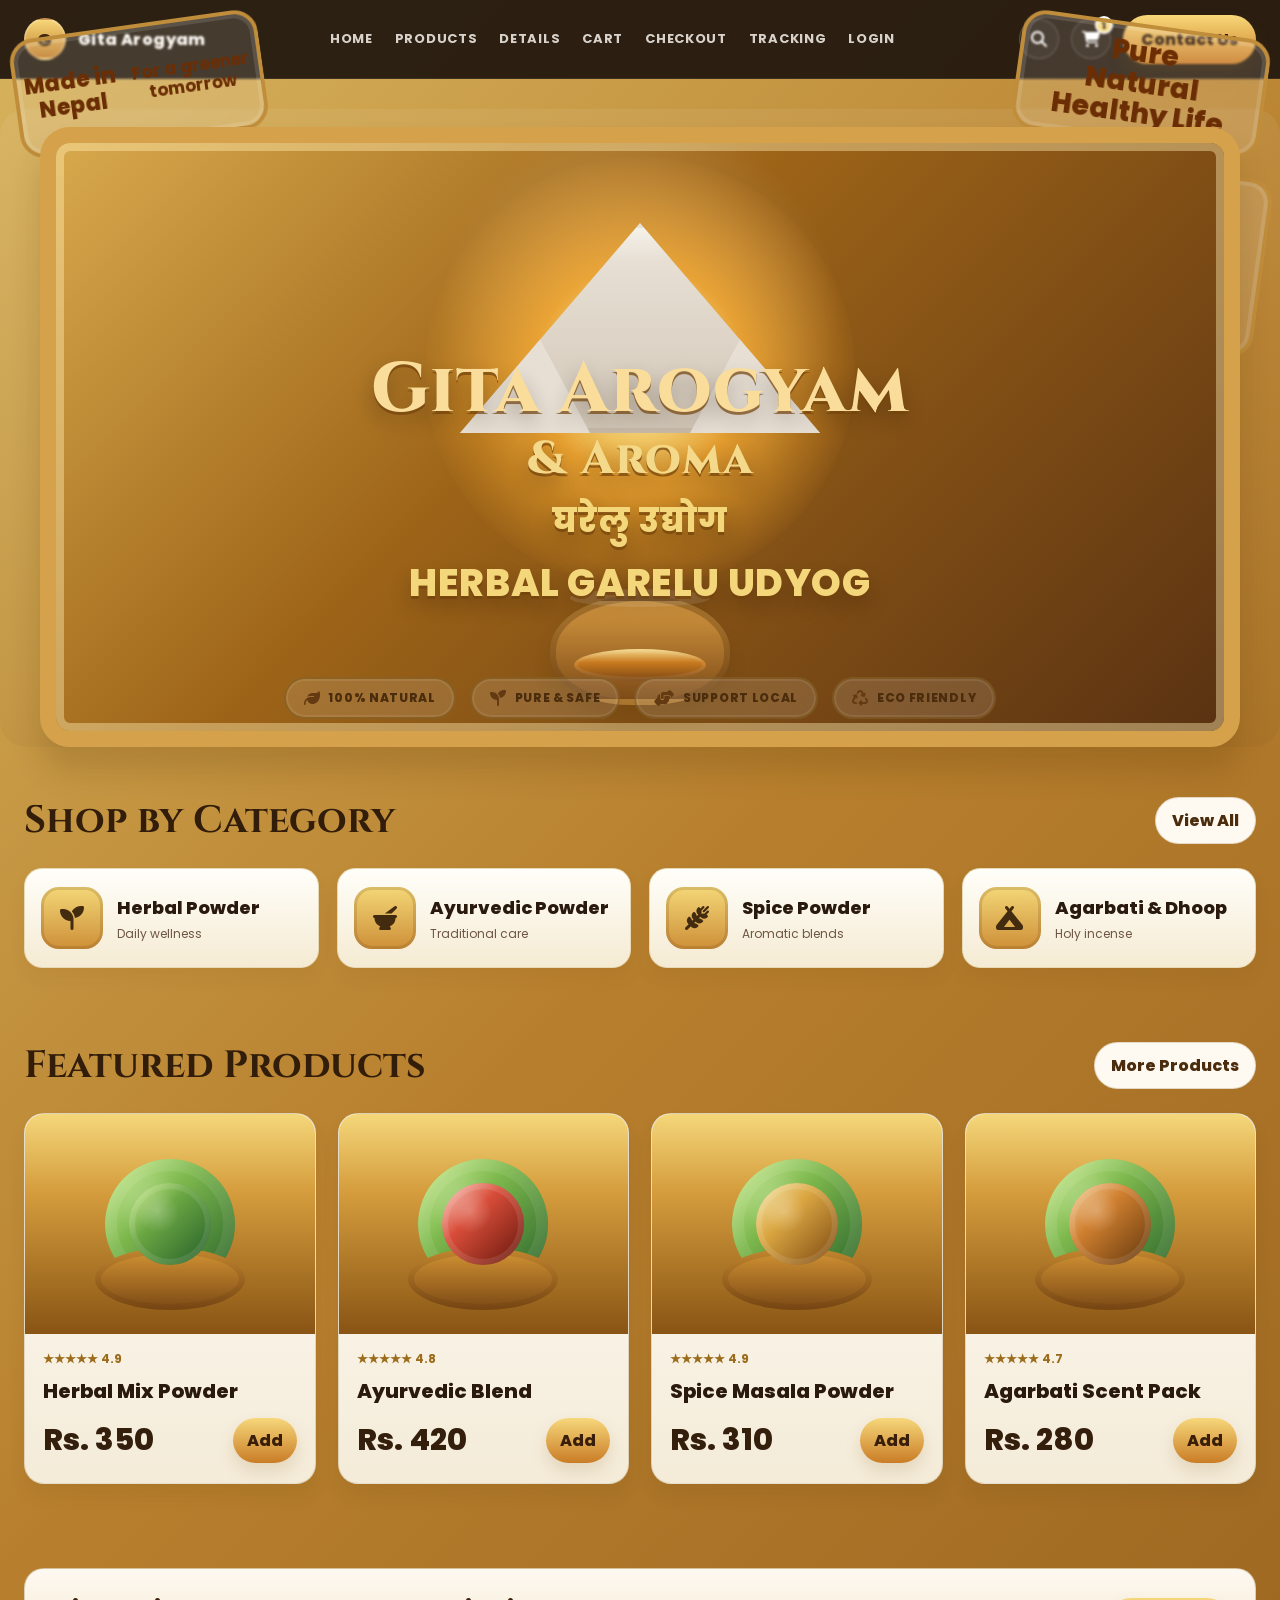
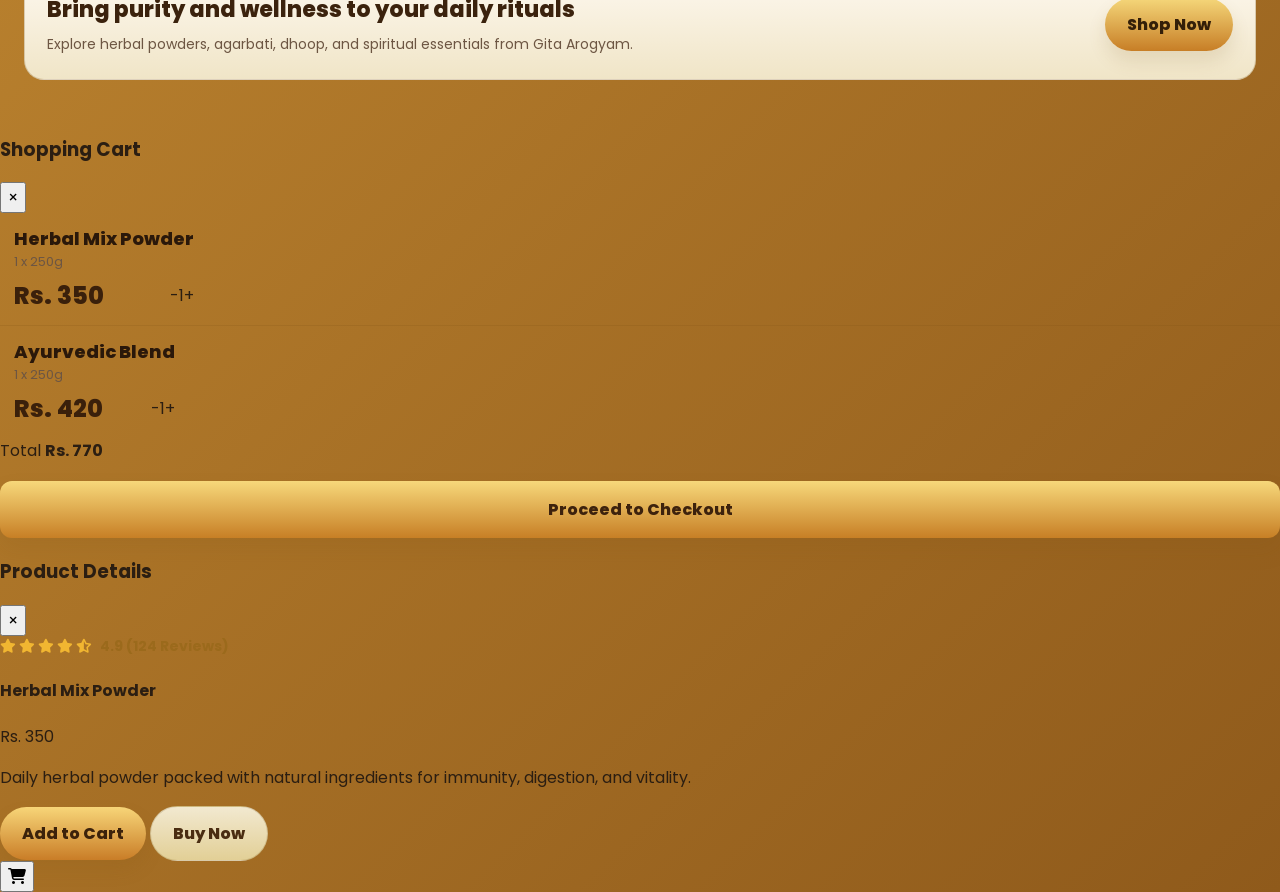
<file: index.html>
<!DOCTYPE html>
<html lang="en">
<head>
  <meta charset="UTF-8" />
  <meta name="viewport" content="width=device-width, initial-scale=1.0" />
  <title>Gita Arogyam & Aroma</title>
  <link rel="preconnect" href="https://fonts.googleapis.com">
  <link rel="preconnect" href="https://fonts.gstatic.com" crossorigin>
  <link href="https://fonts.googleapis.com/css2?family=Cinzel:wght@400;600;700;800&family=Poppins:wght@400;500;600;700;800&display=swap" rel="stylesheet">
  <link rel="stylesheet" href="https://cdnjs.cloudflare.com/ajax/libs/font-awesome/6.5.2/css/all.min.css" />
  <link rel="stylesheet" href="style.css" />
</head>
<body>
  <div class="page">
    <header class="topbar">
      <div class="container nav">
        <div class="brand">
          <div class="brand-mark">G</div>
          Gita Arogyam
        </div>

        <nav class="nav-links">
          <a href="index.html">Home</a>
          <a href="products.html">Products</a>
          <a href="product-detail.html">Details</a>
          <a href="cart.html">Cart</a>
          <a href="checkout.html">Checkout</a>
          <a href="tracking.html">Tracking</a>
          <a href="login.html">Login</a>
        </nav>

        <div class="nav-right">
          <div class="icon-btn"><i class="fa-solid fa-magnifying-glass"></i></div>
          <div class="icon-btn" id="cartToggleBtn">
            <i class="fa-solid fa-cart-shopping"></i>
            <span class="cart-count">1</span>
          </div>
          <button class="primary-btn">Contact Us</button>
        </div>
      </div>
    </header>

    <section class="hero">
      <div class="container hero-inner">
        <div class="tag left">Made in Nepal<br><span style="font-size:17px;font-weight:700;">For a greener tomorrow</span></div>
        <div class="tag right"><span style="font-size:28px;line-height:1.1;display:block;">Pure<br>Natural<br>Healthy Life</span></div>

        <div class="tag contact">
          <span class="label">Location:</span>
          <span class="tiny">Ma.Na.Pa.Birgunj -32<br>Parsa Nepal</span>

          <span class="label">Contact Numbers:</span>
          <span class="tiny">9814265015, 9845889318,<br>9819230095, 9816228679</span>

          <span class="label">Email:</span>
          <span class="tiny">gitas9393@gmail.com</span>
        </div>

        <div class="hero-card">
          <div class="hero-sun"></div>

          <div class="mountain">
            <div class="peak"></div>
          </div>

          <div class="hero-content">
            <div class="hero-title">
              Gita Arogyam
              <small>&amp; Aroma</small>
            </div>
            <div class="hero-sub">
              घरेलु उद्योग
              <span class="nepali">HERBAL GARELU UDYOG</span>
            </div>
          </div>

          <div class="hero-bowl"></div>

          <div class="hero-badges">
            <div class="badge"><i class="fa-solid fa-leaf"></i>100% Natural</div>
            <div class="badge"><i class="fa-solid fa-seedling"></i>Pure &amp; Safe</div>
            <div class="badge"><i class="fa-solid fa-hands-helping"></i>Support Local</div>
            <div class="badge"><i class="fa-solid fa-recycle"></i>Eco Friendly</div>
          </div>
        </div>
      </div>
    </section>

    <section class="section">
      <div class="container">
        <div class="section-head">
          <h2>Shop by Category</h2>
          <div class="see-all">View All</div>
        </div>

        <div class="category-grid">
          <div class="category-card">
            <div class="cat-icon"><i class="fa-solid fa-seedling"></i></div>
            <div>
              <div class="cat-name">Herbal Powder</div>
              <span class="cat-tag">Daily wellness</span>
            </div>
          </div>

          <div class="category-card">
            <div class="cat-icon"><i class="fa-solid fa-mortar-pestle"></i></div>
            <div>
              <div class="cat-name">Ayurvedic Powder</div>
              <span class="cat-tag">Traditional care</span>
            </div>
          </div>

          <div class="category-card">
            <div class="cat-icon"><i class="fa-solid fa-wheat-awn"></i></div>
            <div>
              <div class="cat-name">Spice Powder</div>
              <span class="cat-tag">Aromatic blends</span>
            </div>
          </div>

          <div class="category-card">
            <div class="cat-icon"><i class="fa-solid fa-campground"></i></div>
            <div>
              <div class="cat-name">Agarbati &amp; Dhoop</div>
              <span class="cat-tag">Holy incense</span>
            </div>
          </div>
        </div>
      </div>
    </section>

    <section class="section">
      <div class="container">
        <div class="section-head">
          <h2>Featured Products</h2>
          <div class="see-all">More Products</div>
        </div>

        <div class="products-grid">
          <article class="product-card" data-name="Herbal Mix Powder" data-price="350" data-desc="Daily herbal powder packed with natural ingredients for immunity, digestion, and vitality.">
            <div class="product-image"><div class="product-bag"></div></div>
            <div class="product-body">
              <div class="rating">★★★★★ 4.9</div>
              <div class="product-name">Herbal Mix Powder</div>
              <div class="product-meta">
                <div class="price">Rs. 350</div>
                <button class="cart-btn add-to-cart">Add</button>
              </div>
            </div>
          </article>

          <article class="product-card" data-name="Ayurvedic Blend" data-price="420" data-desc="Traditional Ayurvedic formulation for durability, immunity, and daily wellness support.">
            <div class="product-image"><div class="product-bag red"></div></div>
            <div class="product-body">
              <div class="rating">★★★★★ 4.8</div>
              <div class="product-name">Ayurvedic Blend</div>
              <div class="product-meta">
                <div class="price">Rs. 420</div>
                <button class="cart-btn add-to-cart">Add</button>
              </div>
            </div>
          </article>

          <article class="product-card" data-name="Spice Masala Powder" data-price="310" data-desc="Fresh spice blend for aromatic cooking and daily food enhancement.">
            <div class="product-image"><div class="product-bag gold"></div></div>
            <div class="product-body">
              <div class="rating">★★★★★ 4.9</div>
              <div class="product-name">Spice Masala Powder</div>
              <div class="product-meta">
                <div class="price">Rs. 310</div>
                <button class="cart-btn add-to-cart">Add</button>
              </div>
            </div>
          </article>

          <article class="product-card" data-name="Agarbati Scent Pack" data-price="280" data-desc="Traditional incense for a calm and fragrant atmosphere in homes and temples.">
            <div class="product-image"><div class="product-bag orange"></div></div>
            <div class="product-body">
              <div class="rating">★★★★★ 4.7</div>
              <div class="product-name">Agarbati Scent Pack</div>
              <div class="product-meta">
                <div class="price">Rs. 280</div>
                <button class="cart-btn add-to-cart">Add</button>
              </div>
            </div>
          </article>
        </div>
      </div>
    </section>

    <section class="section">
      <div class="container">
        <div class="cta-box">
          <div>
            <h3>Bring purity and wellness to your daily rituals</h3>
            <p>Explore herbal powders, agarbati, dhoop, and spiritual essentials from Gita Arogyam.</p>
          </div>
          <button>Shop Now</button>
        </div>
      </div>
    </section>
  </div>

  <aside class="cart-panel" id="cartPanel">
    <div class="cart-head">
      <h3>Shopping Cart</h3>
      <button class="close-cart" id="closeCartBtn" aria-label="Close cart">&times;</button>
    </div>
    <div class="cart-items">
      <div class="cart-item">
        <div class="mini-product"></div>
        <div class="cart-details">
          <div class="cart-name">Herbal Mix Powder</div>
          <div class="cart-meta">1 x 250g</div>
          <div class="cart-row">
            <div class="cart-price">Rs. 350</div>
            <div class="cart-qty">
              <span>-</span><span>1</span><span>+</span>
            </div>
          </div>
        </div>
      </div>

      <div class="cart-item">
        <div class="mini-product red"></div>
        <div class="cart-details">
          <div class="cart-name">Ayurvedic Blend</div>
          <div class="cart-meta">1 x 250g</div>
          <div class="cart-row">
            <div class="cart-price">Rs. 420</div>
            <div class="cart-qty">
              <span>-</span><span>1</span><span>+</span>
            </div>
          </div>
        </div>
      </div>
    </div>

    <div class="cart-footer">
      <div class="summary">
        <span>Total</span>
        <strong>Rs. 770</strong>
      </div>
      <button class="checkout-btn">Proceed to Checkout</button>
    </div>
  </aside>

  <div class="modal" id="productModal">
    <div class="modal-card">
      <div class="modal-head">
        <h3>Product Details</h3>
        <button class="close-modal" id="closeModalBtn">&times;</button>
      </div>

      <div class="modal-body">
        <div class="modal-image">
          <div class="modal-jar"></div>
        </div>
        <div class="modal-content">
          <div class="rating-row"><span><i class="fa-solid fa-star"></i> <i class="fa-solid fa-star"></i> <i class="fa-solid fa-star"></i> <i class="fa-solid fa-star"></i> <i class="fa-solid fa-star-half-stroke"></i></span> 4.9 (124 Reviews)</div>
          <h4 id="modalName">Herbal Mix Powder</h4>
          <div class="price-big" id="modalPrice">Rs. 350</div>
          <p class="modal-desc" id="modalDesc">Daily herbal powder packed with natural ingredients for immunity, digestion, and vitality.</p>
          <div class="modal-actions">
            <button class="btn primary" id="modalCartBtn">Add to Cart</button>
            <button class="btn secondary" id="modalBuyBtn">Buy Now</button>
          </div>
        </div>
      </div>
    </div>
  </div>

  <button class="floating-cart" id="floatingCartBtn" aria-label="Open cart"><i class="fa-solid fa-cart-shopping"></i></button>

  <script src="script.js"></script>
</body>
</html>
</file>
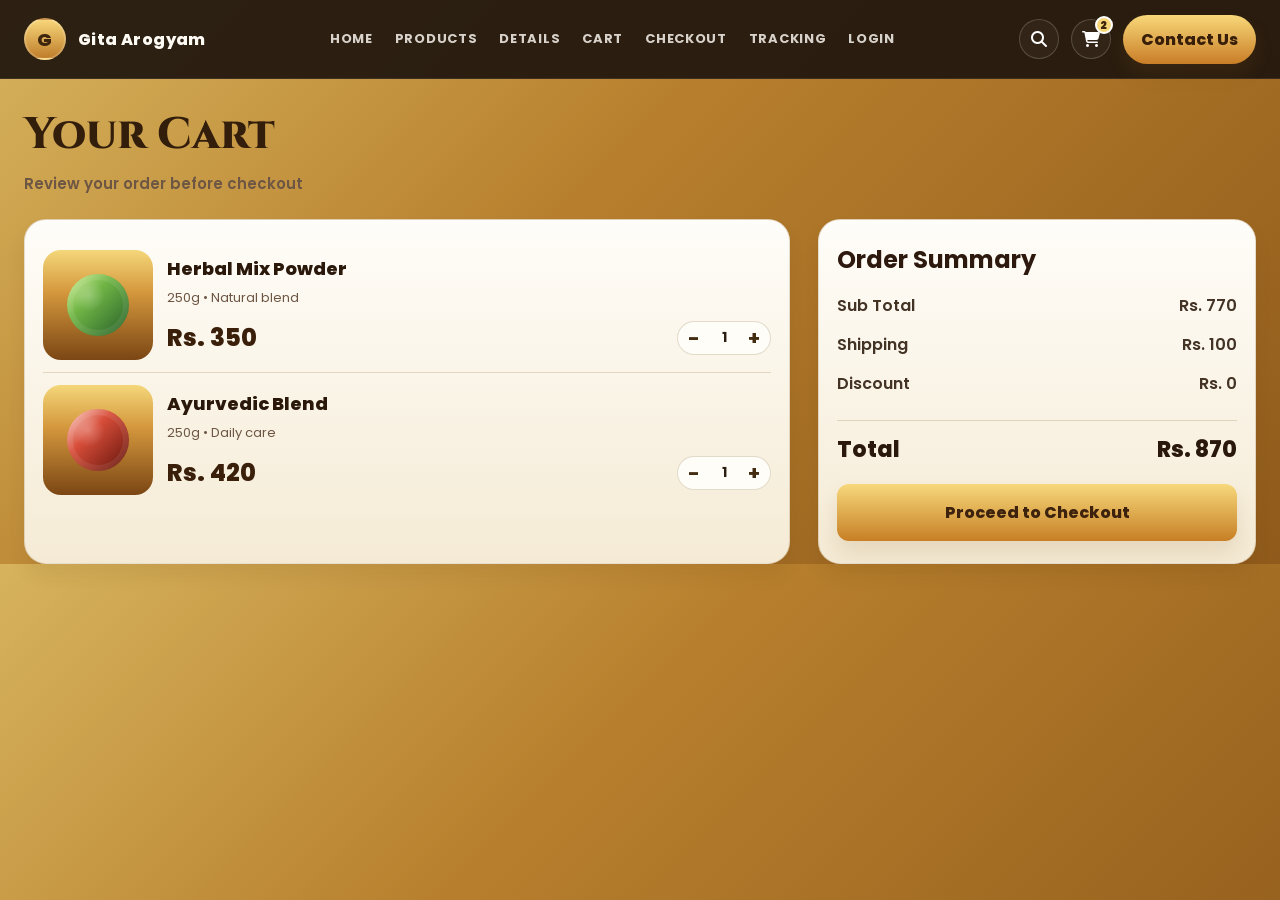
<file: cart.html>
<!DOCTYPE html>
<html lang="en">
<head>
  <meta charset="UTF-8" />
  <meta name="viewport" content="width=device-width, initial-scale=1.0" />
  <title>Cart | Gita Arogyam</title>
  <link rel="preconnect" href="https://fonts.googleapis.com">
  <link rel="preconnect" href="https://fonts.gstatic.com" crossorigin>
  <link href="https://fonts.googleapis.com/css2?family=Cinzel:wght@400;600;700;800&family=Poppins:wght@400;500;600;700;800&display=swap" rel="stylesheet">
  <link rel="stylesheet" href="https://cdnjs.cloudflare.com/ajax/libs/font-awesome/6.5.2/css/all.min.css" />
  <link rel="stylesheet" href="style.css" />
</head>
<body>
  <header class="topbar">
    <div class="container nav">
      <div class="brand">
        <div class="brand-mark">G</div>
        Gita Arogyam
      </div>

      <nav class="nav-links">
        <a href="index.html">Home</a>
        <a href="products.html">Products</a>
        <a href="product-detail.html">Details</a>
        <a href="cart.html">Cart</a>
        <a href="checkout.html">Checkout</a>
        <a href="tracking.html">Tracking</a>
        <a href="login.html">Login</a>
      </nav>

      <div class="nav-right">
        <div class="icon-btn"><i class="fa-solid fa-magnifying-glass"></i></div>
        <div class="icon-btn"><i class="fa-solid fa-cart-shopping"></i><span class="cart-count">2</span></div>
        <button class="primary-btn">Contact Us</button>
      </div>
    </div>
  </header>

  <main class="container">
    <div class="page-head">
      <h1 class="page-title">Your Cart</h1>
      <div class="page-sub">Review your order before checkout</div>
    </div>

    <div class="cart-layout">
      <div class="cart-card">
        <div class="cart-item">
          <div class="cart-thumb"></div>
          <div class="cart-info">
            <div class="cart-name">Herbal Mix Powder</div>
            <div class="cart-meta">250g • Natural blend</div>
            <div class="cart-row">
              <div class="cart-price">Rs. 350</div>
              <div class="qty-lite">
                <button>-</button>
                <span>1</span>
                <button>+</button>
              </div>
            </div>
          </div>
        </div>

        <div class="cart-item">
          <div class="cart-thumb red"></div>
          <div class="cart-info">
            <div class="cart-name">Ayurvedic Blend</div>
            <div class="cart-meta">250g • Daily care</div>
            <div class="cart-row">
              <div class="cart-price">Rs. 420</div>
              <div class="qty-lite">
                <button>-</button>
                <span>1</span>
                <button>+</button>
              </div>
            </div>
          </div>
        </div>
      </div>

      <aside class="summary-card">
        <h3>Order Summary</h3>

        <div class="summary-list">
          <div class="summary-row">
            <span>Sub Total</span>
            <span>Rs. 770</span>
          </div>

          <div class="summary-row">
            <span>Shipping</span>
            <span>Rs. 100</span>
          </div>

          <div class="summary-row">
            <span>Discount</span>
            <span>Rs. 0</span>
          </div>

          <div class="summary-row total">
            <span>Total</span>
            <span>Rs. 870</span>
          </div>
        </div>

        <button class="checkout-btn">Proceed to Checkout</button>
      </aside>
    </div>
  </main>

  <script src="script.js"></script>
</body>
</html>
</file>
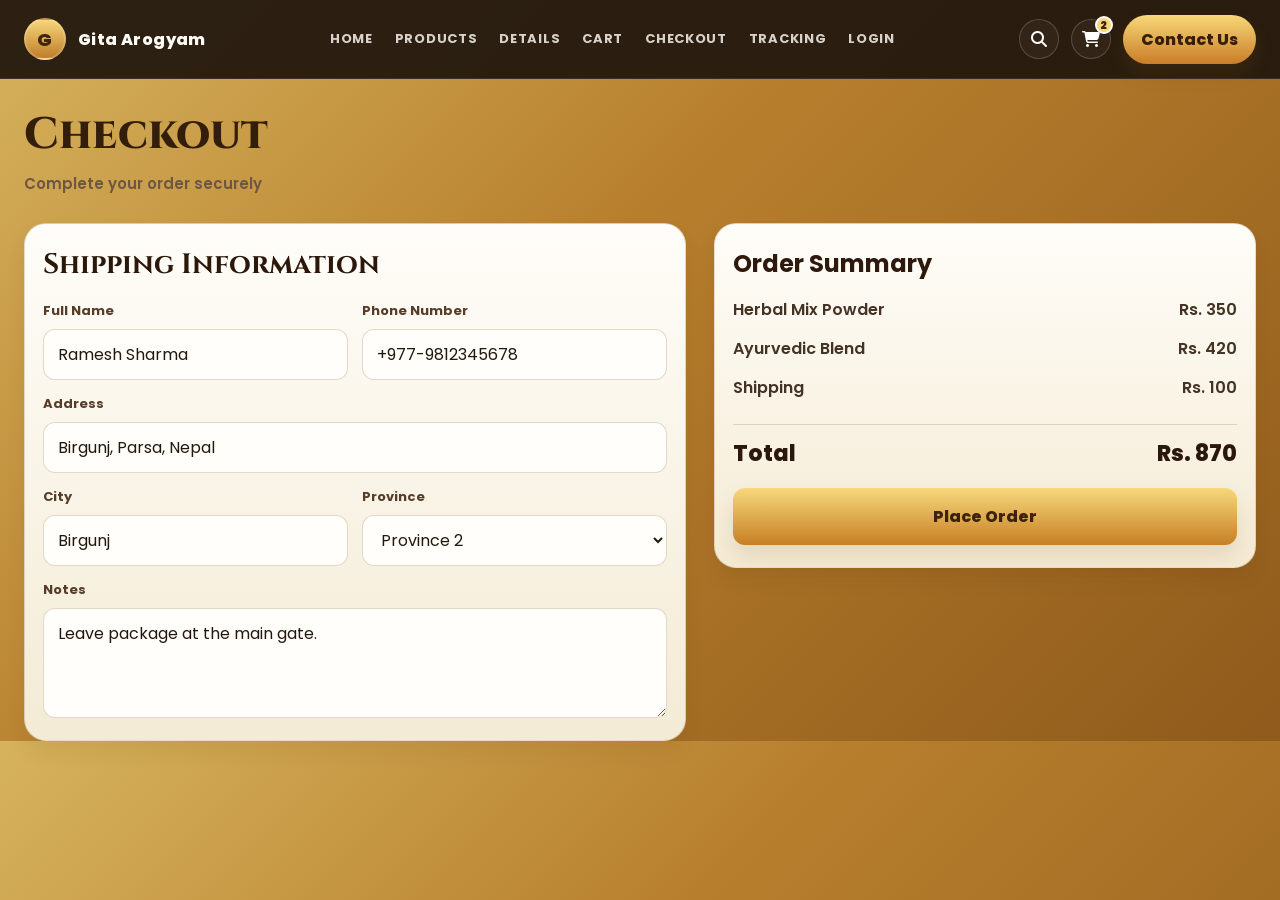
<file: checkout.html>
<!DOCTYPE html>
<html lang="en">
<head>
  <meta charset="UTF-8" />
  <meta name="viewport" content="width=device-width, initial-scale=1.0" />
  <title>Checkout | Gita Arogyam</title>
  <link rel="preconnect" href="https://fonts.googleapis.com">
  <link rel="preconnect" href="https://fonts.gstatic.com" crossorigin>
  <link href="https://fonts.googleapis.com/css2?family=Cinzel:wght@400;600;700;800&family=Poppins:wght@400;500;600;700;800&display=swap" rel="stylesheet">
  <link rel="stylesheet" href="https://cdnjs.cloudflare.com/ajax/libs/font-awesome/6.5.2/css/all.min.css" />
  <link rel="stylesheet" href="style.css" />
</head>
<body>
  <header class="topbar">
    <div class="container nav">
      <div class="brand">
        <div class="brand-mark">G</div>
        Gita Arogyam
      </div>

      <nav class="nav-links">
        <a href="index.html">Home</a>
        <a href="products.html">Products</a>
        <a href="product-detail.html">Details</a>
        <a href="cart.html">Cart</a>
        <a href="checkout.html">Checkout</a>
        <a href="tracking.html">Tracking</a>
        <a href="login.html">Login</a>
      </nav>

      <div class="nav-right">
        <div class="icon-btn"><i class="fa-solid fa-magnifying-glass"></i></div>
        <div class="icon-btn"><i class="fa-solid fa-cart-shopping"></i><span class="cart-count">2</span></div>
        <button class="primary-btn">Contact Us</button>
      </div>
    </div>
  </header>

  <main class="container">
    <div class="page-head">
      <h1 class="page-title">Checkout</h1>
      <div class="page-sub">Complete your order securely</div>
    </div>

    <div class="form-layout">
      <div class="form-card">
        <h3>Shipping Information</h3>

        <div class="form-grid">
          <div class="form-group">
            <label>Full Name</label>
            <input type="text" value="Ramesh Sharma" />
          </div>

          <div class="form-group">
            <label>Phone Number</label>
            <input type="text" value="+977-9812345678" />
          </div>

          <div class="form-group full">
            <label>Address</label>
            <input type="text" value="Birgunj, Parsa, Nepal" />
          </div>

          <div class="form-group">
            <label>City</label>
            <input type="text" value="Birgunj" />
          </div>

          <div class="form-group">
            <label>Province</label>
            <select>
              <option>Bagmati</option>
              <option selected>Province 2</option>
              <option>Gandaki</option>
            </select>
          </div>

          <div class="form-group full">
            <label>Notes</label>
            <textarea>Leave package at the main gate.</textarea>
          </div>
        </div>
      </div>

      <aside class="summary-card">
        <h3>Order Summary</h3>

        <div class="summary-list">
          <div class="summary-row">
            <span>Herbal Mix Powder</span>
            <span>Rs. 350</span>
          </div>
          <div class="summary-row">
            <span>Ayurvedic Blend</span>
            <span>Rs. 420</span>
          </div>
          <div class="summary-row">
            <span>Shipping</span>
            <span>Rs. 100</span>
          </div>

          <div class="summary-row total">
            <span>Total</span>
            <span>Rs. 870</span>
          </div>
        </div>

        <button class="checkout-btn">Place Order</button>
      </aside>
    </div>
  </main>

  <script src="script.js"></script>
</body>
</html>
</file>
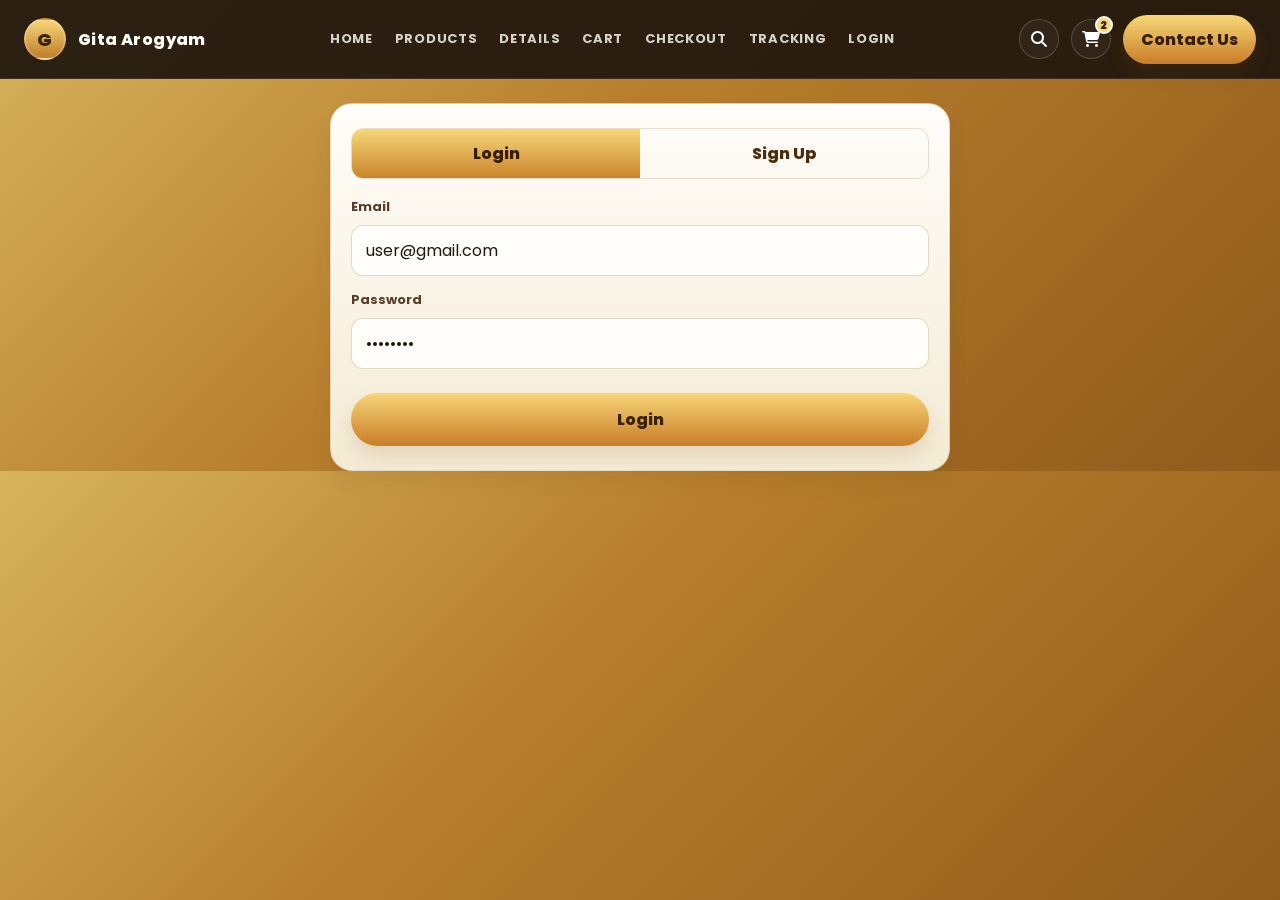
<file: login.html>
<!DOCTYPE html>
<html lang="en">
<head>
  <meta charset="UTF-8" />
  <meta name="viewport" content="width=device-width, initial-scale=1.0" />
  <title>Login | Gita Arogyam</title>
  <link rel="preconnect" href="https://fonts.googleapis.com">
  <link rel="preconnect" href="https://fonts.gstatic.com" crossorigin>
  <link href="https://fonts.googleapis.com/css2?family=Cinzel:wght@400;600;700;800&family=Poppins:wght@400;500;600;700;800&display=swap" rel="stylesheet">
  <link rel="stylesheet" href="https://cdnjs.cloudflare.com/ajax/libs/font-awesome/6.5.2/css/all.min.css" />
  <link rel="stylesheet" href="style.css" />
</head>
<body>
  <header class="topbar">
    <div class="container nav">
      <div class="brand">
        <div class="brand-mark">G</div>
        Gita Arogyam
      </div>

      <nav class="nav-links">
        <a href="index.html">Home</a>
        <a href="products.html">Products</a>
        <a href="product-detail.html">Details</a>
        <a href="cart.html">Cart</a>
        <a href="checkout.html">Checkout</a>
        <a href="tracking.html">Tracking</a>
        <a href="login.html">Login</a>
      </nav>

      <div class="nav-right">
        <div class="icon-btn"><i class="fa-solid fa-magnifying-glass"></i></div>
        <div class="icon-btn"><i class="fa-solid fa-cart-shopping"></i><span class="cart-count">2</span></div>
        <button class="primary-btn">Contact Us</button>
      </div>
    </div>
  </header>

  <main class="container">
    <div class="login-wrap">
      <div class="auth-tabs">
        <button class="auth-tab active" data-target="login">Login</button>
        <button class="auth-tab" data-target="signup">Sign Up</button>
      </div>

      <form class="auth-form" data-form="login" style="display:flex;">
        <div class="form-group">
          <label>Email</label>
          <input type="email" value="user@gmail.com" />
        </div>

        <div class="form-group">
          <label>Password</label>
          <input type="password" value="********" />
        </div>

        <button type="button" class="btn primary">Login</button>
      </form>

      <form class="auth-form" data-form="signup" style="display:none;">
        <div class="form-group">
          <label>Full Name</label>
          <input type="text" value="Ramesh Sharma" />
        </div>

        <div class="form-group">
          <label>Email</label>
          <input type="email" value="ramesh@gmail.com" />
        </div>

        <div class="form-group">
          <label>Password</label>
          <input type="password" value="********" />
        </div>

        <button type="button" class="btn primary">Create Account</button>
      </form>
    </div>
  </main>

  <script src="script.js"></script>
</body>
</html>
</file>
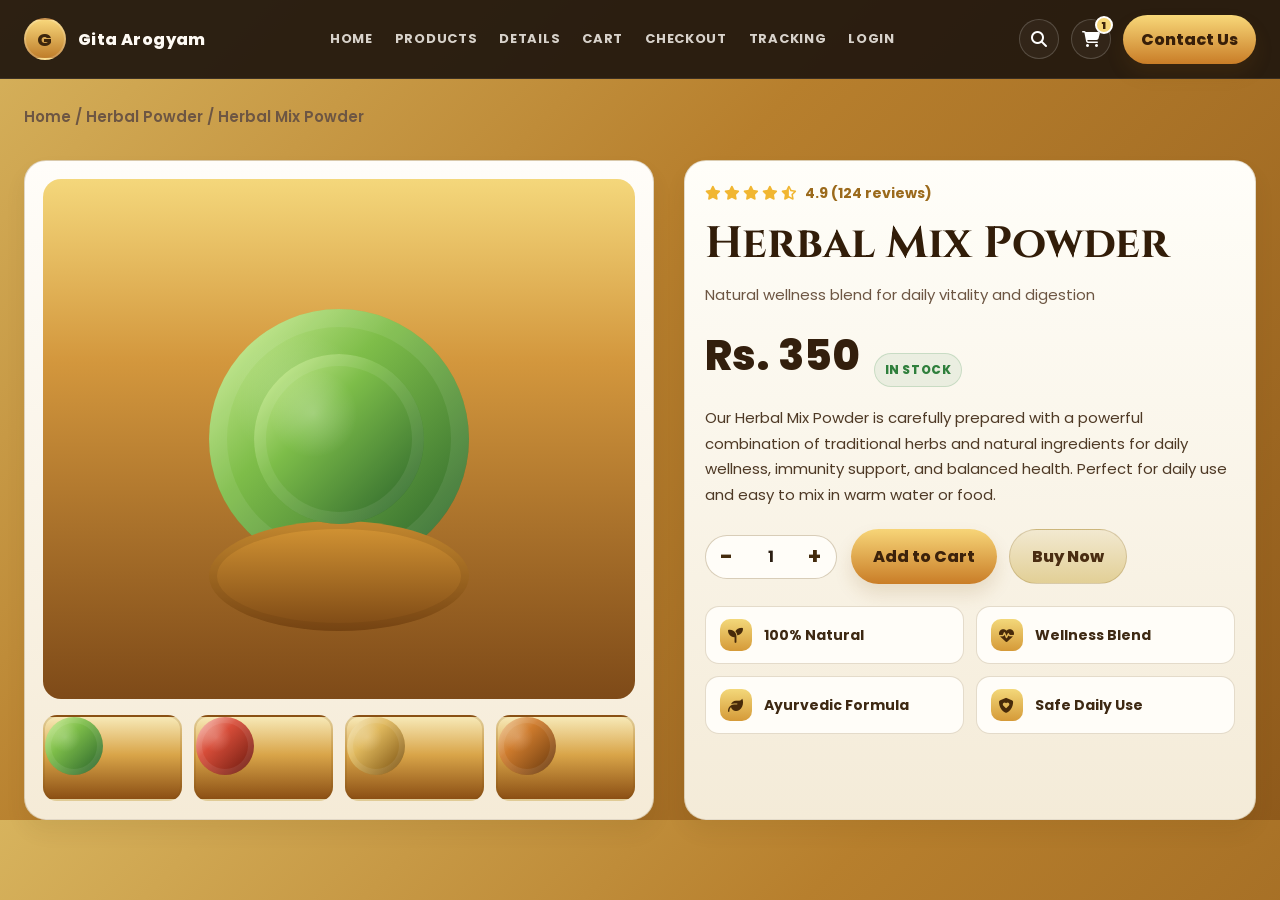
<file: product-detail.html>
<!DOCTYPE html>
<html lang="en">
<head>
  <meta charset="UTF-8" />
  <meta name="viewport" content="width=device-width, initial-scale=1.0" />
  <title>Herbal Mix Powder | Gita Arogyam</title>
  <link rel="preconnect" href="https://fonts.googleapis.com">
  <link rel="preconnect" href="https://fonts.gstatic.com" crossorigin>
  <link href="https://fonts.googleapis.com/css2?family=Cinzel:wght@400;600;700;800&family=Poppins:wght@400;500;600;700;800&display=swap" rel="stylesheet">
  <link rel="stylesheet" href="https://cdnjs.cloudflare.com/ajax/libs/font-awesome/6.5.2/css/all.min.css" />
  <link rel="stylesheet" href="style.css" />
</head>
<body>
  <header class="topbar">
    <div class="container nav">
      <div class="brand">
        <div class="brand-mark">G</div>
        Gita Arogyam
      </div>

      <nav class="nav-links">
        <a href="index.html">Home</a>
        <a href="products.html">Products</a>
        <a href="product-detail.html">Details</a>
        <a href="cart.html">Cart</a>
        <a href="checkout.html">Checkout</a>
        <a href="tracking.html">Tracking</a>
        <a href="login.html">Login</a>
      </nav>

      <div class="nav-right">
        <div class="icon-btn"><i class="fa-solid fa-magnifying-glass"></i></div>
        <div class="icon-btn"><i class="fa-solid fa-cart-shopping"></i><span class="cart-count">1</span></div>
        <button class="primary-btn">Contact Us</button>
      </div>
    </div>
  </header>

  <main class="container">
    <div class="page-head">
      <div class="page-sub">Home / Herbal Powder / Herbal Mix Powder</div>
    </div>

    <div class="product-detail-wrap">
      <div class="gallery-card">
        <div class="gallery-main">
          <div class="gallery-jar"></div>
        </div>

        <div class="gallery-thumbs">
          <div class="thumb"></div>
          <div class="thumb"></div>
          <div class="thumb"></div>
          <div class="thumb"></div>
        </div>
      </div>

      <div class="detail-card">
        <div class="rating-row">
          <span><i class="fa-solid fa-star"></i> <i class="fa-solid fa-star"></i> <i class="fa-solid fa-star"></i> <i class="fa-solid fa-star"></i> <i class="fa-solid fa-star-half-stroke"></i></span>
          4.9 (124 reviews)
        </div>

        <h1 class="product-title">Herbal Mix Powder</h1>
        <p class="product-sub">Natural wellness blend for daily vitality and digestion</p>

        <div class="price-row">
          <div class="price-hero">Rs. 350</div>
          <div class="stock">In Stock</div>
        </div>

        <p class="product-desc">
          Our Herbal Mix Powder is carefully prepared with a powerful combination of traditional herbs and natural ingredients for daily wellness, immunity support, and balanced health. Perfect for daily use and easy to mix in warm water or food.
        </p>

        <div class="purchase-row">
          <div class="qty">
            <button>-</button>
            <span>1</span>
            <button>+</button>
          </div>

          <div class="actions">
            <button class="btn primary add-to-cart">Add to Cart</button>
            <button class="btn secondary">Buy Now</button>
          </div>
        </div>

        <div class="highlights">
          <div class="highlight"><i class="fa-solid fa-seedling"></i> 100% Natural</div>
          <div class="highlight"><i class="fa-solid fa-heart-pulse"></i> Wellness Blend</div>
          <div class="highlight"><i class="fa-solid fa-leaf"></i> Ayurvedic Formula</div>
          <div class="highlight"><i class="fa-solid fa-shield-heart"></i> Safe Daily Use</div>
        </div>
      </div>
    </div>
  </main>

  <script src="script.js"></script>
</body>
</html>
</file>
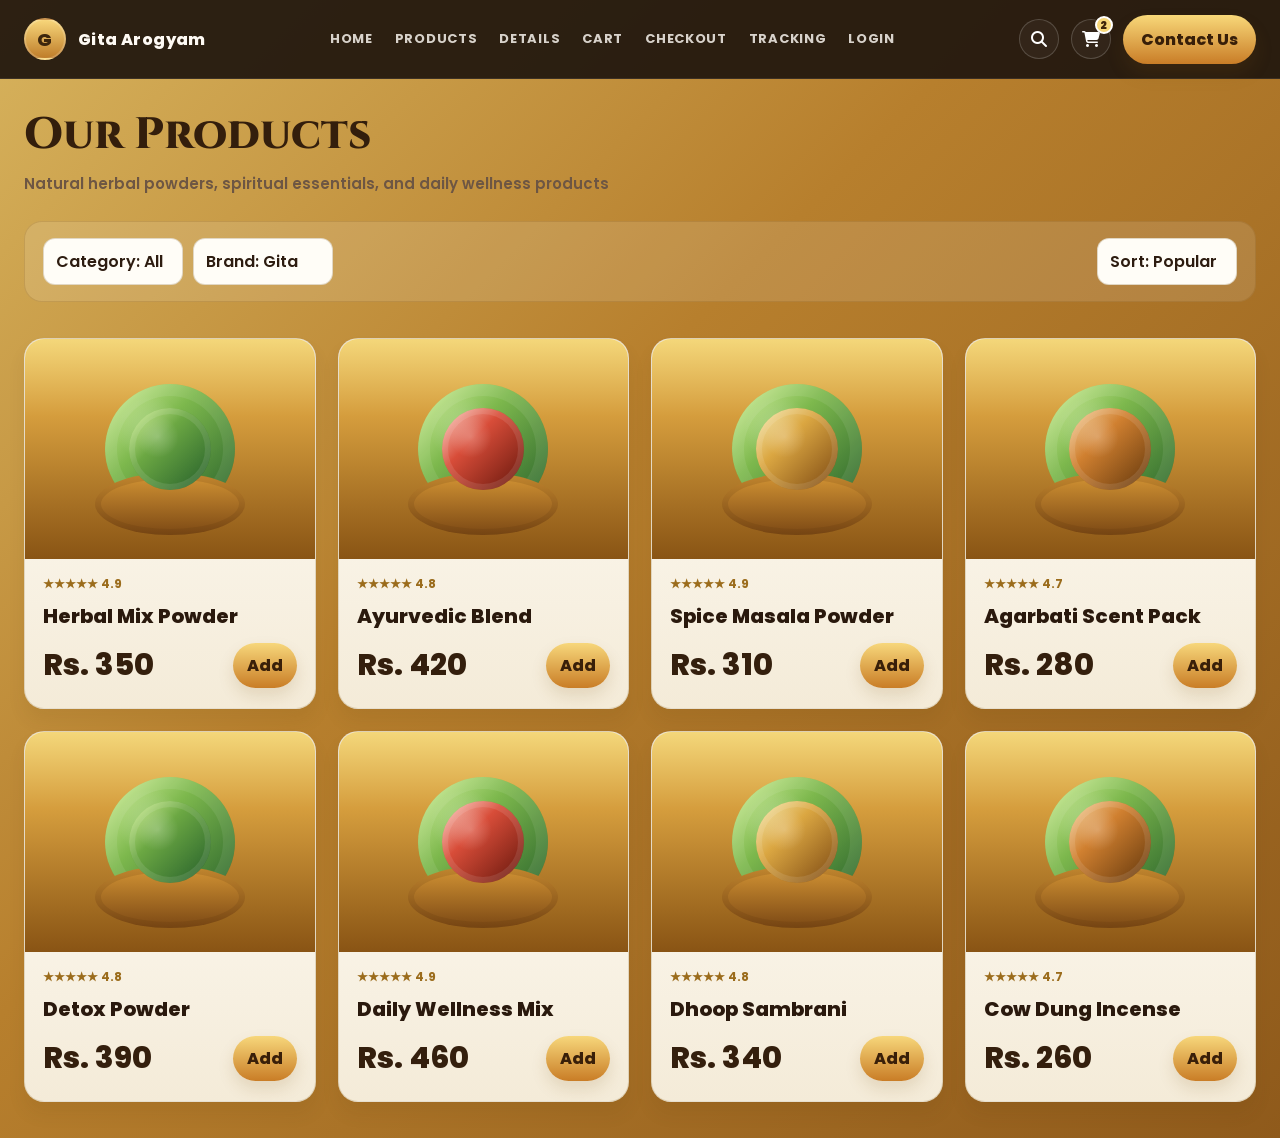
<file: products.html>
<!DOCTYPE html>
<html lang="en">
<head>
  <meta charset="UTF-8" />
  <meta name="viewport" content="width=device-width, initial-scale=1.0" />
  <title>Products | Gita Arogyam</title>
  <link rel="preconnect" href="https://fonts.googleapis.com">
  <link rel="preconnect" href="https://fonts.gstatic.com" crossorigin>
  <link href="https://fonts.googleapis.com/css2?family=Cinzel:wght@400;600;700;800&family=Poppins:wght@400;500;600;700;800&display=swap" rel="stylesheet">
  <link rel="stylesheet" href="https://cdnjs.cloudflare.com/ajax/libs/font-awesome/6.5.2/css/all.min.css" />
  <link rel="stylesheet" href="style.css" />
</head>
<body>
  <header class="topbar">
    <div class="container nav">
      <div class="brand">
        <div class="brand-mark">G</div>
        Gita Arogyam
      </div>

      <nav class="nav-links">
        <a href="index.html">Home</a>
        <a href="products.html">Products</a>
        <a href="product-detail.html">Details</a>
        <a href="cart.html">Cart</a>
        <a href="checkout.html">Checkout</a>
        <a href="tracking.html">Tracking</a>
        <a href="login.html">Login</a>
      </nav>

      <div class="nav-right">
        <div class="icon-btn"><i class="fa-solid fa-magnifying-glass"></i></div>
        <div class="icon-btn"><i class="fa-solid fa-cart-shopping"></i><span class="cart-count">2</span></div>
        <button class="primary-btn">Contact Us</button>
      </div>
    </div>
  </header>

  <main class="container">
    <div class="page-head">
      <h1 class="page-title">Our Products</h1>
      <div class="page-sub">Natural herbal powders, spiritual essentials, and daily wellness products</div>
    </div>

    <div class="filter-bar">
      <div class="filter-left">
        <div class="select-box">Category: All</div>
        <div class="select-box">Brand: Gita</div>
      </div>

      <div class="filter-right">
        <div class="select-box">Sort: Popular</div>
      </div>
    </div>

    <div class="section">
      <div class="products-grid">
        <article class="product-card" data-name="Herbal Mix Powder" data-price="350" data-desc="A natural herbal wellness blend for daily vitality and digestion.">
          <div class="product-image"><div class="product-bag"></div></div>
          <div class="product-body">
            <div class="rating">★★★★★ 4.9</div>
            <div class="product-name">Herbal Mix Powder</div>
            <div class="product-meta">
              <div class="price">Rs. 350</div>
              <button class="cart-btn add-to-cart">Add</button>
            </div>
          </div>
        </article>

        <article class="product-card" data-name="Ayurvedic Blend" data-price="420" data-desc="Traditional Ayurvedic formula for balanced wellness and immunity.">
          <div class="product-image"><div class="product-bag red"></div></div>
          <div class="product-body">
            <div class="rating">★★★★★ 4.8</div>
            <div class="product-name">Ayurvedic Blend</div>
            <div class="product-meta">
              <div class="price">Rs. 420</div>
              <button class="cart-btn add-to-cart">Add</button>
            </div>
          </div>
        </article>

        <article class="product-card" data-name="Spice Masala Powder" data-price="310" data-desc="Prepared using aromatic natural spices for richer flavor.">
          <div class="product-image"><div class="product-bag gold"></div></div>
          <div class="product-body">
            <div class="rating">★★★★★ 4.9</div>
            <div class="product-name">Spice Masala Powder</div>
            <div class="product-meta">
              <div class="price">Rs. 310</div>
              <button class="cart-btn add-to-cart">Add</button>
            </div>
          </div>
        </article>

        <article class="product-card" data-name="Agarbati Scent Pack" data-price="280" data-desc="Traditional incense for a soothing home and spiritual ambience.">
          <div class="product-image"><div class="product-bag orange"></div></div>
          <div class="product-body">
            <div class="rating">★★★★★ 4.7</div>
            <div class="product-name">Agarbati Scent Pack</div>
            <div class="product-meta">
              <div class="price">Rs. 280</div>
              <button class="cart-btn add-to-cart">Add</button>
            </div>
          </div>
        </article>

        <article class="product-card" data-name="Detox Powder" data-price="390" data-desc="Natural ingredient blend designed to support digestive balance and cleansing.">
          <div class="product-image"><div class="product-bag"></div></div>
          <div class="product-body">
            <div class="rating">★★★★★ 4.8</div>
            <div class="product-name">Detox Powder</div>
            <div class="product-meta">
              <div class="price">Rs. 390</div>
              <button class="cart-btn add-to-cart">Add</button>
            </div>
          </div>
        </article>

        <article class="product-card" data-name="Daily Wellness Mix" data-price="460" data-desc="Fresh wellness blend for strength, natural energy, and healthy lifestyle support.">
          <div class="product-image"><div class="product-bag red"></div></div>
          <div class="product-body">
            <div class="rating">★★★★★ 4.9</div>
            <div class="product-name">Daily Wellness Mix</div>
            <div class="product-meta">
              <div class="price">Rs. 460</div>
              <button class="cart-btn add-to-cart">Add</button>
            </div>
          </div>
        </article>

        <article class="product-card" data-name="Dhoop Sambrani" data-price="340" data-desc="Sacred sambrani dhoop for devotion and soothing fragrance in daily worship.">
          <div class="product-image"><div class="product-bag gold"></div></div>
          <div class="product-body">
            <div class="rating">★★★★★ 4.8</div>
            <div class="product-name">Dhoop Sambrani</div>
            <div class="product-meta">
              <div class="price">Rs. 340</div>
              <button class="cart-btn add-to-cart">Add</button>
            </div>
          </div>
        </article>

        <article class="product-card" data-name="Cow Dung Incense" data-price="260" data-desc="Traditional incense for peaceful prayer time and eco-friendly usage.">
          <div class="product-image"><div class="product-bag orange"></div></div>
          <div class="product-body">
            <div class="rating">★★★★★ 4.7</div>
            <div class="product-name">Cow Dung Incense</div>
            <div class="product-meta">
              <div class="price">Rs. 260</div>
              <button class="cart-btn add-to-cart">Add</button>
            </div>
          </div>
        </article>
      </div>
    </div>
  </main>

  <script src="script.js"></script>
</body>
</html>
</file>
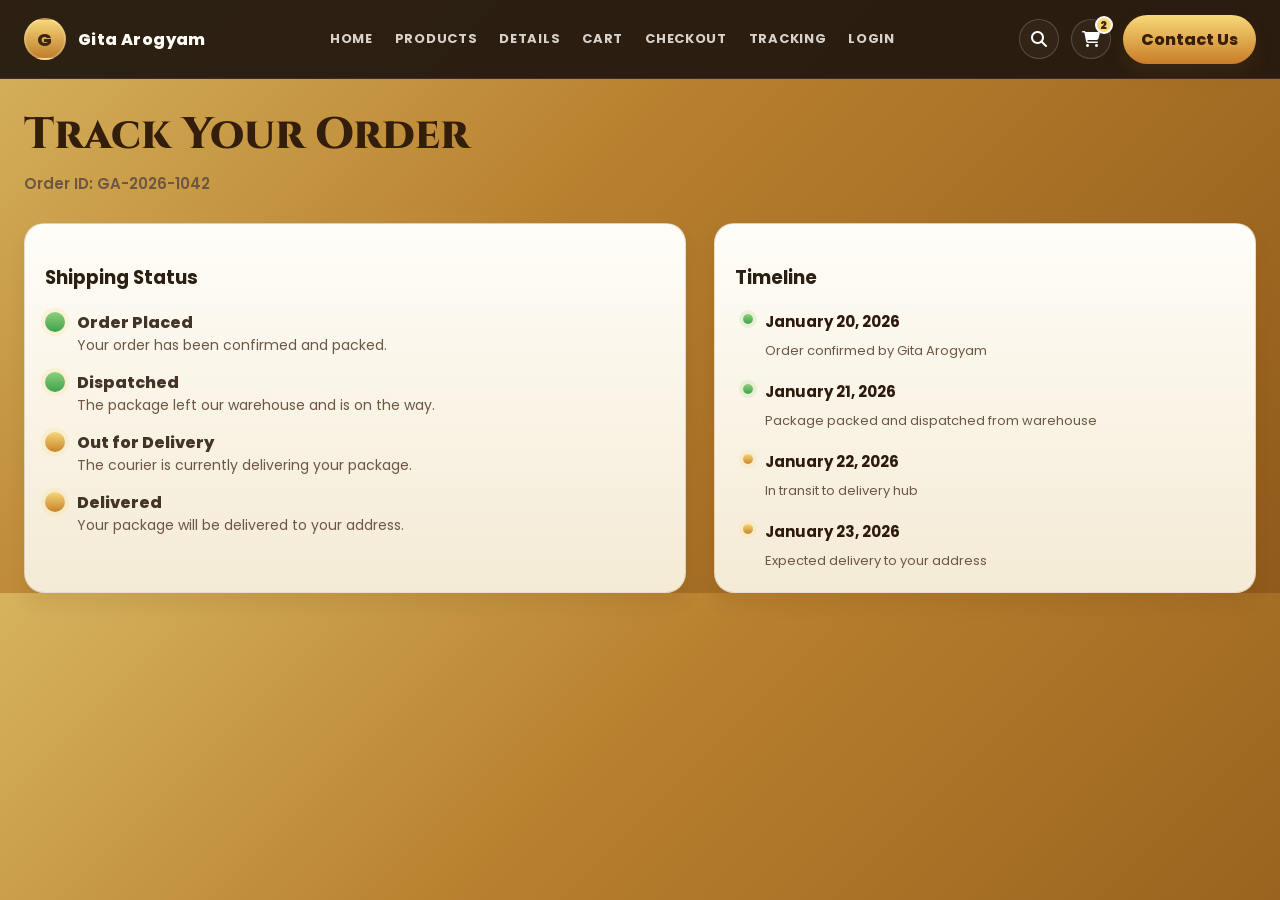
<file: tracking.html>
<!DOCTYPE html>
<html lang="en">
<head>
  <meta charset="UTF-8" />
  <meta name="viewport" content="width=device-width, initial-scale=1.0" />
  <title>Order Tracking | Gita Arogyam</title>
  <link rel="preconnect" href="https://fonts.googleapis.com">
  <link rel="preconnect" href="https://fonts.gstatic.com" crossorigin>
  <link href="https://fonts.googleapis.com/css2?family=Cinzel:wght@400;600;700;800&family=Poppins:wght@400;500;600;700;800&display=swap" rel="stylesheet">
  <link rel="stylesheet" href="https://cdnjs.cloudflare.com/ajax/libs/font-awesome/6.5.2/css/all.min.css" />
  <link rel="stylesheet" href="style.css" />
</head>
<body>
  <header class="topbar">
    <div class="container nav">
      <div class="brand">
        <div class="brand-mark">G</div>
        Gita Arogyam
      </div>

      <nav class="nav-links">
        <a href="index.html">Home</a>
        <a href="products.html">Products</a>
        <a href="product-detail.html">Details</a>
        <a href="cart.html">Cart</a>
        <a href="checkout.html">Checkout</a>
        <a href="tracking.html">Tracking</a>
        <a href="login.html">Login</a>
      </nav>

      <div class="nav-right">
        <div class="icon-btn"><i class="fa-solid fa-magnifying-glass"></i></div>
        <div class="icon-btn"><i class="fa-solid fa-cart-shopping"></i><span class="cart-count">2</span></div>
        <button class="primary-btn">Contact Us</button>
      </div>
    </div>
  </header>

  <main class="container">
    <div class="page-head">
      <h1 class="page-title">Track Your Order</h1>
      <div class="page-sub">Order ID: GA-2026-1042</div>
    </div>

    <div class="form-layout">
      <div class="status-box">
        <h3>Shipping Status</h3>

        <div class="track-steps">
          <div class="step done">
            <div class="dot"></div>
            <div>
              <div class="step-title">Order Placed</div>
              <div class="step-text">Your order has been confirmed and packed.</div>
            </div>
          </div>

          <div class="step done">
            <div class="dot"></div>
            <div>
              <div class="step-title">Dispatched</div>
              <div class="step-text">The package left our warehouse and is on the way.</div>
            </div>
          </div>

          <div class="step">
            <div class="dot"></div>
            <div>
              <div class="step-title">Out for Delivery</div>
              <div class="step-text">The courier is currently delivering your package.</div>
            </div>
          </div>

          <div class="step">
            <div class="dot"></div>
            <div>
              <div class="step-title">Delivered</div>
              <div class="step-text">Your package will be delivered to your address.</div>
            </div>
          </div>
        </div>
      </div>

      <div class="status-box">
        <h3>Timeline</h3>
        <div class="timeline">
          <div class="timeline-item done">
            <strong>January 20, 2026</strong>
            <span>Order confirmed by Gita Arogyam</span>
          </div>

          <div class="timeline-item done">
            <strong>January 21, 2026</strong>
            <span>Package packed and dispatched from warehouse</span>
          </div>

          <div class="timeline-item">
            <strong>January 22, 2026</strong>
            <span>In transit to delivery hub</span>
          </div>

          <div class="timeline-item">
            <strong>January 23, 2026</strong>
            <span>Expected delivery to your address</span>
          </div>
        </div>
      </div>
    </div>
  </main>

  <script src="script.js"></script>
</body>
</html>
</file>
<file: style.css>
:root{
  --bg:#f7f3ea;
  --bg-2:#efe6d1;
  --card:#fffdf8;
  --text:#2b1e12;
  --muted:#6d5643;
  --line:#e7d9b4;
  --gold-1:#f7d779;
  --gold-2:#d49b3d;
  --gold-3:#8d5e1a;
  --green:#2f7f3c;
  --green-2:#195e2a;
  --red:#c64c3a;
  --shadow:0 18px 34px rgba(73,43,0,.12);
  --radius:20px;
}

*{ box-sizing:border-box; }
html{ scroll-behavior:smooth; }
body{
  margin:0;
  font-family:"Poppins",sans-serif;
  background:linear-gradient(135deg,#d7b35d,#b77f2d 42%,#8f5a1b 100%);
  color:var(--text);
}

a{ text-decoration:none; color:inherit; }
img{ max-width:100%; display:block; }
button,input,select,textarea{
  font:inherit;
}
.container{
  max-width:1280px;
  margin:0 auto;
  padding:0 24px;
}

.topbar{
  background:rgba(35,24,14,.94);
  color:#fefaf4;
  border-bottom:1px solid rgba(255,255,255,.08);
}
.nav{
  display:flex;
  align-items:center;
  justify-content:space-between;
  gap:18px;
  height:78px;
}
.brand{
  display:flex;
  align-items:center;
  gap:12px;
  font-weight:800;
  letter-spacing:.4px;
}
.brand-mark{
  width:42px; height:42px; border-radius:50%;
  display:flex; align-items:center; justify-content:center;
  background:linear-gradient(180deg,#f7d67a,#bf7d2a);
  color:#3d260d; font-weight:800; font-size:18px;
  border:2px solid rgba(255,255,255,.18);
}
.nav-links{
  display:flex;
  align-items:center;
  gap:22px;
  flex-wrap:wrap;
}
.nav-links a{
  font-size:13px;
  text-transform:uppercase;
  letter-spacing:.7px;
  opacity:.82;
  font-weight:700;
}
.nav-links a:hover{ opacity:1; }
.nav-right{
  display:flex; align-items:center; gap:12px;
}
.icon-btn{
  position:relative;
  width:40px; height:40px; border-radius:50%;
  border:1px solid rgba(255,255,255,.18);
  background:rgba(255,255,255,.04);
  display:flex; align-items:center; justify-content:center;
  color:#fff; cursor:pointer;
}
.cart-count{
  position:absolute; top:-4px; right:-3px;
  width:18px; height:18px; border-radius:50%;
  background:var(--gold-1); color:#3e250b; font-size:11px; font-weight:900;
  display:flex; align-items:center; justify-content:center;
  border:2px solid #fff;
}
.primary-btn{
  border:none; background:linear-gradient(180deg,#f8d879,#c97d27);
  color:#381f09; font-weight:800; border-radius:999px;
  padding:12px 18px; cursor:pointer;
  box-shadow:0 10px 18px rgba(132,89,18,.15);
}
.section{
  padding:36px 0;
}
.hero{
  padding:30px 0 12px;
}
.hero-inner{
  background:linear-gradient(180deg, rgba(255,255,255,.06), rgba(0,0,0,.03));
  border-radius:26px;
  padding:18px 0 0;
}
.hero-card{
  position:relative;
  max-width:1200px;
  margin:0 auto;
  height:620px;
  border-radius:30px;
  background:radial-gradient(circle at 50% 30%, rgba(255,255,255,.3), rgba(0,0,0,0) 28%), linear-gradient(135deg,#d8a94d,#9d6418 42%,#5a3212 100%);
  border:16px solid #d5a14a;
  box-shadow:inset 0 0 0 8px rgba(255,238,180,.42), 0 24px 30px rgba(75,42,0,.18);
  overflow:hidden;
}
.hero-sun{
  position:absolute;
  left:50%; top:14px;
  width:430px; height:430px;
  transform:translateX(-50%);
  border-radius:50%;
  background:radial-gradient(circle, rgba(255,255,255,.86) 0%, rgba(255,224,126,.9) 18%, rgba(255,176,48,.72) 35%, rgba(255,176,48,0) 72%);
}
.mountain{
  position:absolute; left:50%; top:40px; width:450px; height:250px; transform:translateX(-50%);
  z-index:2;
}
.mountain .peak{
  position:absolute; left:50%; transform:translateX(-50%); bottom:0;
  width:360px; height:210px;
  background:linear-gradient(180deg,#f7f5ee, #e7dfd4 18%, #d2c7b7 100%);
  clip-path:polygon(50% 0%,100% 100%,0% 100%);
  border-radius:10px 10px 0 0;
  box-shadow:inset 0 0 0 5px rgba(121,92,68,.12);
}
.mountain .peak::before, .mountain .peak::after{
  content:""; position:absolute; bottom:0; width:160px; height:150px;
  background:#e7dfd4; clip-path:polygon(50% 0%,100% 100%,0% 100%);
}
.mountain .peak::before{ left:-30px; }
.mountain .peak::after{ right:-30px; }

.hero-bowl{
  position:absolute; left:50%; bottom:26px; width:180px; height:110px;
  transform:translateX(-50%);
  border-radius:50% 50% 44% 44%;
  background:linear-gradient(180deg,#d59840,#7e4b17);
  border:6px solid rgba(91,56,17,.34);
  box-shadow:0 14px 18px rgba(66,42,6,.14);
  z-index:12;
}
.hero-bowl::before{
  content:""; position:absolute; left:18px; right:18px; bottom:18px; height:32px;
  border-radius:50%;
  background:linear-gradient(180deg,#f4d98a,#c87a1f 42%,#7d4714 100%);
  box-shadow:inset 0 0 0 4px rgba(255,255,255,.08);
}
.hero-bowl::after{
  content:""; position:absolute; left:14px; right:14px; top:-12px; height:18px; border-radius:50%;
  background:rgba(255,255,255,.12);
}
.hero-content{
  position:absolute; left:50%; bottom:120px; transform:translateX(-50%);
  width:760px; z-index:15; text-align:center; color:#f9efd0;
  text-shadow:0 3px 0 rgba(116,67,11,.7), 0 10px 20px rgba(32,18,6,.28);
}
.hero-title{
  font-family:"Cinzel",serif;
  font-size:70px;
  font-weight:800;
  line-height:1.02;
  letter-spacing:.8px;
  color:#fadd9b;
}
.hero-title small{
  display:block; font-size:46px; margin-top:10px; color:#f5d98b;
}
.hero-sub{
  margin-top:12px; font-size:34px; letter-spacing:1px; font-weight:800; text-transform:uppercase;
  color:#f4d67b;
}
.hero-sub .nepali{
  display:block; font-size:38px; margin-top:8px; letter-spacing:.6px;
}

.hero-badges{
  position:absolute; left:0; right:0; bottom:12px;
  display:flex; align-items:center; justify-content:center; gap:14px; flex-wrap:wrap;
  z-index:16;
}
.badge{
  display:flex; align-items:center; gap:8px;
  padding:10px 18px; border-radius:999px;
  background:rgba(255,255,255,.12);
  border:2px solid rgba(120,81,18,.52);
  color:#4b2d0d; font-size:12px; letter-spacing:.7px; font-weight:800; text-transform:uppercase;
  box-shadow:inset 0 0 0 2px rgba(255,255,255,.08);
}
.badge i{
  font-size:16px; color:#633a11;
}

.tag{
  position:absolute; width:250px; height:120px; display:flex; align-items:center; justify-content:center;
  text-align:center; color:#6b2d04; background:rgba(255,255,255,.12);
  border:4px solid #c08d3b; border-radius:24px; box-shadow:inset 0 0 0 4px rgba(255,255,255,.12);
  font-size:22px; font-weight:800; line-height:1.15; backdrop-filter:blur(1px);
}
.tag.left{ left:14px; top:24px; transform:rotate(-8deg); }
.tag.right{ right:14px; top:24px; transform:rotate(8deg); }
.tag.contact{
  right:16px; top:160px; width:300px; height:180px; padding:14px 18px; text-align:left;
  transform:rotate(8deg); display:block; line-height:1.6; font-size:16px;
}
.tag.contact .label{
  display:block; font-size:17px; font-weight:800; color:#5d3007; margin-top:4px;
}
.tag.contact .tiny{
  display:block; font-size:14px; color:#3e2b16; line-height:1.4;
}

.section-head{
  display:flex; align-items:center; justify-content:space-between; gap:16px;
  margin-bottom:22px;
}
.section-head h2{
  margin:0; font-family:"Cinzel",serif; font-size:38px; color:#311d0a;
}
.see-all{
  border:1px solid rgba(124,81,17,.2); background:#fffaf1; color:#4b2d0d; font-weight:800;
  border-radius:999px; padding:10px 16px; cursor:pointer;
}
.category-grid{
  display:grid; grid-template-columns:repeat(4,1fr); gap:18px;
}
.category-card{
  background:linear-gradient(180deg,#fffef9,#f5ebd3);
  border:1px solid var(--line); border-radius:18px; padding:18px 16px;
  display:flex; align-items:center; gap:14px;
  box-shadow:0 10px 18px rgba(80,46,0,.06);
}
.cat-icon{
  width:62px; height:62px; border-radius:18px; display:flex; align-items:center; justify-content:center;
  background:linear-gradient(180deg,#f4d778,#cd8f38); color:#432b10; font-size:24px;
  box-shadow:inset 0 0 0 3px rgba(99,65,18,.18);
}
.cat-name{
  font-size:18px; font-weight:800; color:#2a190d;
}
.cat-tag{
  display:block; color:var(--muted); font-size:12px; margin-top:4px;
}

.products-grid{
  display:grid; grid-template-columns:repeat(4, 1fr); gap:22px;
}
.product-card{
  background:linear-gradient(180deg,#fffdf8,#f4ebd8);
  border:1px solid rgba(123,82,17,.18); border-radius:20px; overflow:hidden;
  box-shadow:0 12px 18px rgba(80,48,0,.08);
  transition:transform .2s ease, box-shadow .2s ease;
}
.product-card:hover{
  transform:translateY(-4px);
  box-shadow:0 18px 26px rgba(80,48,0,.12);
}
.product-image{
  height:220px; position:relative; display:flex; align-items:center; justify-content:center;
  background:linear-gradient(180deg,#f4d77a,#d59d3d 35%,#895414 100%);
  overflow:hidden;
}
.product-image::before{
  content:""; position:absolute; width:130px;height:130px;border-radius:50%;
  background:radial-gradient(circle at 35% 35%, rgba(255,255,255,.24), rgba(0,0,0,0) 28%), linear-gradient(135deg,#d8f4a0,#7db84d 38%, #245d29 100%);
  box-shadow:inset 0 0 0 12px rgba(255,255,255,.08);
}
.product-image::after{
  content:""; position:absolute; width:150px;height:62px;border-radius:50%;
  background:linear-gradient(180deg,#d59635,#7b4814); bottom:24px; left:50%; transform:translateX(-50%);
  box-shadow:inset 0 0 0 6px rgba(79,44,8,.14);
}
.product-bag{
  position:relative; z-index:2; width:82px;height:82px;border-radius:50%;
  background:radial-gradient(circle at 35% 35%, rgba(255,255,255,.24), rgba(0,0,0,0) 28%), linear-gradient(135deg,#d8f59d,#6ca843 38%, #235d2a 100%);
  box-shadow:inset 0 0 0 6px rgba(255,255,255,.10);
}
.product-bag.red{
  background:radial-gradient(circle at 35% 35%, rgba(255,255,255,.24), rgba(0,0,0,0) 28%), linear-gradient(135deg,#ffd5ca,#d84d39 38%, #63150b 100%);
}
.product-bag.gold{
  background:radial-gradient(circle at 35% 35%, rgba(255,255,255,.24), rgba(0,0,0,0) 28%), linear-gradient(135deg,#f7edb6,#dba742 38%, #7a4611 100%);
}
.product-bag.orange{
  background:radial-gradient(circle at 35% 35%, rgba(255,255,255,.24), rgba(0,0,0,0) 28%), linear-gradient(135deg,#f8d9a8,#d08030 38%, #60350b 100%);
}
.product-body{
  padding:16px 18px 20px;
}
.rating{
  font-size:12px; font-weight:700; color:#9b6c1c;
}
.product-name{
  margin:8px 0 12px; font-size:20px; font-weight:800; color:#2a190d;
}
.product-meta{
  display:flex; align-items:flex-end; justify-content:space-between; gap:12px;
}
.price{
  font-size:30px; font-weight:800; color:#341f0d;
}
.price small{ font-size:15px; color:var(--muted); font-weight:700; }
.cart-btn{
  border:none; background:linear-gradient(180deg,#f7d77b,#c97d26); color:#391f09;
  padding:10px 14px; border-radius:999px; font-weight:800; cursor:pointer;
  box-shadow:0 8px 16px rgba(128,87,18,.15);
}
.cta-box{
  margin-top:12px; background:linear-gradient(180deg,#fef9f1,#f0e5c7); border:1px solid rgba(120,80,18,.24);
  border-radius:20px; padding:24px 22px; display:flex; align-items:center; justify-content:space-between; gap:20px;
}
.cta-box h3{
  margin:0; font-size:22px; font-weight:800; color:#3b220d;
}
.cta-box p{
  margin:8px 0 0; color:var(--muted); font-size:14px;
}
.cta-box button{
  border:none; background:linear-gradient(180deg,#f5d77a,#c77e26); color:#341f09; font-weight:800; padding:14px 22px; border-radius:999px; cursor:pointer;
  box-shadow:0 10px 18px rgba(128,94,28,.14);
}

.page-head{
  padding:26px 0 12px;
}
.page-title{
  font-family:"Cinzel",serif; font-size:44px; font-weight:800; color:#331e0c;
  margin:0 0 8px;
}
.page-sub{
  color:var(--muted); font-size:15px; font-weight:600;
}

.filter-bar{
  display:flex; align-items:center; justify-content:space-between; gap:14px; flex-wrap:wrap;
  background:rgba(255,255,255,.12); border:1px solid rgba(124,81,17,.2);
  padding:16px 18px; border-radius:18px; margin-top:14px;
}
.filter-left, .filter-right{
  display:flex; align-items:center; gap:10px; flex-wrap:wrap;
}
.select-box{
  border:1px solid rgba(118,80,17,.22); background:#fffdf7; padding:10px 12px; border-radius:12px;
  min-width:140px; color:#2d1c10; font-weight:600;
}

.product-detail-wrap{
  display:grid; grid-template-columns:1.1fr 1fr; gap:30px;
  padding-top:20px;
}
.gallery-card{
  background:linear-gradient(180deg,#fffdf9,#f5ebd7); border:1px solid rgba(119,79,17,.22); border-radius:22px;
  padding:18px; box-shadow:0 12px 20px rgba(80,47,0,.08);
}
.gallery-main{
  height:520px; border-radius:18px;
  background:linear-gradient(180deg,#f4d77b,#d3973d 35%,#7e4a18 100%);
  position:relative; display:flex; align-items:center; justify-content:center; overflow:hidden;
}
.gallery-main::before{
  content:""; position:absolute; width:260px; height:260px; border-radius:50%;
  background:radial-gradient(circle at 35% 35%, rgba(255,255,255,.2), rgba(0,0,0,0) 28%), linear-gradient(135deg,#d8f5a0,#7ebd49 38%, #255d29 100%);
  box-shadow:inset 0 0 0 18px rgba(255,255,255,.08);
}
.gallery-main::after{
  content:""; position:absolute; width:260px; height:110px; border-radius:50%;
  background:linear-gradient(180deg,#d69735,#7b4714); bottom:68px; left:50%; transform:translateX(-50%);
  box-shadow:inset 0 0 0 8px rgba(79,44,8,.14);
}
.gallery-jar{
  position:relative; z-index:1; width:170px; height:170px; border-radius:50%;
  background:radial-gradient(circle at 35% 35%, rgba(255,255,255,.25), rgba(0,0,0,0) 28%), linear-gradient(135deg,#d8f5a0,#7dbd49 38%, #255d29 100%);
  box-shadow:inset 0 0 0 12px rgba(255,255,255,.08);
}
.gallery-thumbs{
  display:grid; grid-template-columns:repeat(4,1fr); gap:12px; margin-top:16px;
}
.thumb{
  height:86px; border-radius:14px; border:2px solid rgba(122,81,17,.18);
  background:linear-gradient(180deg,#f7e9b7,#d9a549 46%,#8b4f14 100%);
  position:relative; overflow:hidden;
}
.thumb::before{
  content:""; position:absolute; width:58px; height:58px; border-radius:50%;
  background:radial-gradient(circle at 35% 35%, rgba(255,255,255,.2), rgba(0,0,0,0) 28%), linear-gradient(135deg,#d8f5a0,#7dbd49 38%, #235d29 100%);
  box-shadow:inset 0 0 0 6px rgba(255,255,255,.08);
}
.thumb:nth-child(2)::before{
  background:radial-gradient(circle at 35% 35%, rgba(255,255,255,.2), rgba(0,0,0,0) 28%), linear-gradient(135deg,#ffd5ca,#d74d39 38%, #63150b 100%);
}
.thumb:nth-child(3)::before{
  background:radial-gradient(circle at 35% 35%, rgba(255,255,255,.2), rgba(0,0,0,0) 28%), linear-gradient(135deg,#f8edc5,#dfb85d 38%, #744a0a 100%);
}
.thumb:nth-child(4)::before{
  background:radial-gradient(circle at 35% 35%, rgba(255,255,255,.2), rgba(0,0,0,0) 28%), linear-gradient(135deg,#f6d7a7,#ce7b2d 38%, #61340b 100%);
}

.detail-card{
  background:linear-gradient(180deg,#fffef9,#f4ebd8);
  border:1px solid rgba(121,80,17,.2); border-radius:22px; padding:22px 20px; box-shadow:0 12px 20px rgba(80,47,0,.08);
}
.rating-row{
  display:flex; align-items:center; gap:8px; color:#9b6a1c; font-weight:700; font-size:14px;
}
.rating-row i{ color:#f1b631; }
.product-title{
  font-family:"Cinzel",serif; font-size:44px; line-height:1.1; margin:16px 0 8px; color:#321d09;
}
.product-sub{
  color:var(--muted); font-size:15px; margin-bottom:18px;
}
.price-row{
  display:flex; align-items:flex-end; gap:14px; flex-wrap:wrap; margin-bottom:18px;
}
.price-hero{
  font-size:42px; font-weight:800; color:#331f0d;
}
.stock{
  display:inline-block; padding:7px 10px; border-radius:999px; background:rgba(46,131,63,.08);
  border:1px solid rgba(46,131,63,.18); color:var(--green); font-size:12px; font-weight:800; letter-spacing:.6px; text-transform:uppercase;
}
.product-desc{
  color:#4e3925; line-height:1.7; font-size:15px; margin-bottom:22px;
}
.purchase-row{
  display:flex; align-items:center; gap:14px; flex-wrap:wrap; margin-bottom:22px;
}
.qty{
  display:flex; align-items:center; border:1px solid rgba(117,80,18,.28); border-radius:999px; overflow:hidden;
  background:#fffdf8;
}
.qty button{
  width:42px; height:42px; border:none; background:transparent; font-size:22px; cursor:pointer; color:#442b0d; font-weight:700;
}
.qty span{
  min-width:46px; text-align:center; font-weight:700; font-size:16px;
}
.actions{
  display:flex; gap:12px; flex-wrap:wrap;
}
.btn{
  border:none; border-radius:999px; padding:14px 22px; font-weight:800; cursor:pointer;
}
.btn.primary{
  background:linear-gradient(180deg,#f7d578,#c97d27); color:#3c220b;
  box-shadow:0 10px 18px rgba(132,84,23,.15);
}
.btn.secondary{
  background:linear-gradient(180deg,#f2e9d0,#e2cf96); color:#4a2d12; border:1px solid rgba(118,81,17,.2);
}
.highlights{
  display:grid; grid-template-columns:repeat(2, minmax(180px,1fr)); gap:12px;
}
.highlight{
  display:flex; align-items:center; gap:12px; background:#fffdf8; border:1px solid rgba(121,80,17,.2); border-radius:14px;
  padding:12px 14px; font-size:14px; font-weight:700; color:#3e2913;
}
.highlight i{
  width:32px; height:32px; border-radius:10px; display:flex; align-items:center; justify-content:center;
  background:linear-gradient(180deg,#f3d87a,#d59a38);
  color:#472a0a;
  font-size:15px;
}

.cart-layout{
  display:grid; grid-template-columns:1.4fr .8fr; gap:28px;
  padding-top:12px;
}
.cart-card, .summary-card{
  background:linear-gradient(180deg,#fffdf9,#f5ebd5); border:1px solid rgba(121,80,17,.18); border-radius:22px;
  box-shadow:0 12px 18px rgba(80,47,0,.08);
}
.cart-card{
  padding:18px;
}
.cart-item{
  display:flex; gap:14px; align-items:center; padding:12px 0; border-bottom:1px solid rgba(122,81,17,.18);
}
.cart-item:last-child{ border-bottom:none; }
.cart-thumb{
  width:110px; height:110px; position:relative; border-radius:18px; overflow:hidden;
  background:linear-gradient(180deg,#f4d77a,#d5983d 38%,#7b4614 100%);
  display:flex; align-items:center; justify-content:center;
}
.cart-thumb::before{
  content:""; position:absolute; width:62px; height:62px; border-radius:50%;
  background:radial-gradient(circle at 35% 35%, rgba(255,255,255,.24), rgba(0,0,0,0) 28%), linear-gradient(135deg,#d8f5a0,#71b545 38%, #245d29 100%);
  box-shadow:inset 0 0 0 6px rgba(255,255,255,.08);
}
.cart-thumb.red::before{
  background:radial-gradient(circle at 35% 35%, rgba(255,255,255,.24), rgba(0,0,0,0) 28%), linear-gradient(135deg,#ffd7cd,#d74d39 38%, #5f120a 100%);
}
.cart-info{
  flex:1; display:flex; flex-direction:column; gap:6px;
}
.cart-name{
  font-size:18px; font-weight:800; color:#2a180a;
}
.cart-meta{
  color:var(--muted); font-size:13px;
}
.cart-row{
  display:flex; align-items:center; justify-content:space-between; gap:10px; margin-top:6px;
}
.cart-price{
  font-size:24px; font-weight:800; color:#3a200b;
}
.qty-lite{
  display:flex; align-items:center; border:1px solid rgba(118,80,17,.2); border-radius:999px;
  background:#fffdf8;
}
.qty-lite button{
  width:32px; height:32px; border:none; background:transparent; font-size:20px; cursor:pointer; color:#442c10; font-weight:700;
}
.qty-lite span{
  min-width:28px; text-align:center; font-weight:700; font-size:14px;
}

.summary-card{
  padding:22px 18px;
  height:max-content;
}
.summary-card h3{
  margin:0 0 16px; font-size:24px; color:#2d190d;
}
.summary-list{
  display:flex; flex-direction:column; gap:14px;
}
.summary-row{
  display:flex; justify-content:space-between; gap:12px; color:#433325; font-weight:600;
}
.summary-row.total{
  font-size:22px; font-weight:800; margin-top:10px; padding-top:12px; border-top:1px solid rgba(122,81,17,.2); color:#2a180c;
}
.checkout-btn{
  margin-top:18px; width:100%; border:none; border-radius:12px; background:linear-gradient(180deg,#f7d87b,#c77f25); color:#3d220d;
  font-weight:800; padding:16px 18px; cursor:pointer; box-shadow:0 12px 22px rgba(128,86,23,.14);
}

.form-layout{
  display:grid; grid-template-columns:1.1fr .9fr; gap:28px;
  padding-top:16px;
}
.form-card{
  background:linear-gradient(180deg,#fffdf9,#f3ebd5);
  border:1px solid rgba(121,80,17,.2); border-radius:22px; padding:22px 18px; box-shadow:0 12px 20px rgba(80,47,0,.08);
}
.form-card h3{
  margin:0 0 18px; color:#2b180b; font-size:28px; font-family:"Cinzel",serif;
}
.form-grid{
  display:grid; grid-template-columns:repeat(2,1fr); gap:14px;
}
.form-group{
  display:flex; flex-direction:column; gap:8px;
}
.form-group.full{
  grid-column:1 / -1;
}
.form-group label{
  font-size:13px; font-weight:700; color:#563d29;
}
.form-group input, .form-group select, .form-group textarea{
  border:1px solid rgba(122,81,17,.22); border-radius:12px; background:#fffefb; padding:12px 14px; color:#24180d;
  width:100%;
}
.form-group textarea{ min-height:110px; resize:vertical; }

.login-wrap{
  max-width:620px; margin:24px auto 0;
  background:linear-gradient(180deg,#fffdf9,#f4ebd5); border:1px solid rgba(123,82,17,.2);
  border-radius:22px; padding:24px 20px; box-shadow:0 12px 20px rgba(80,47,0,.08);
}
.auth-tabs{
  display:flex; border-radius:12px; overflow:hidden; border:1px solid rgba(121,80,17,.18); margin-bottom:18px;
}
.auth-tab{
  flex:1; padding:12px 14px; text-align:center; font-weight:800; background:transparent; border:none; cursor:pointer; color:#4c2d10;
}
.auth-tab.active{
  background:linear-gradient(180deg,#f7d77a,#c9842a); color:#381d08;
}
.auth-form{
  display:flex; flex-direction:column; gap:14px;
}
.auth-form .btn{
  width:100%;
  margin-top:10px;
}

.status-box{
  background:linear-gradient(180deg,#fffdf8,#f4ebd5); border:1px solid rgba(122,81,17,.18); border-radius:20px; padding:20px;
  box-shadow:0 12px 18px rgba(80,47,0,.08);
}
.track-steps{
  margin-top:18px;
  display:grid; gap:14px;
}
.step{
  display:flex; gap:12px; align-items:flex-start;
  color:#443327;
}
.step .dot{
  width:20px; height:20px; border-radius:50%; background:linear-gradient(180deg,#f5d77a,#c98328);
  box-shadow:0 0 0 4px rgba(247,215,121,.2);
  margin-top:2px;
}
.step.done .dot{ background:linear-gradient(180deg,#8fd07a,#3fa24d); }
.step-title{
  font-weight:800;
}
.step-text{
  font-size:14px; color:var(--muted);
}
.timeline{
  margin-top:18px; display:flex; flex-direction:column; gap:18px; padding-left:8px;
}
.timeline-item{
  position:relative; padding-left:22px;
}
.timeline-item::before{
  content:""; position:absolute; left:0; top:4px; width:10px; height:10px; border-radius:50%;
  background:linear-gradient(180deg,#f5d77a,#c98328); box-shadow:0 0 0 4px rgba(247,215,121,.2);
}
.timeline-item.done::before{
  background:linear-gradient(180deg,#8fd07a,#3fa24d); box-shadow:0 0 0 4px rgba(143,208,122,.18);
}
.timeline-item strong{
  display:block; font-size:15px; color:#2d1a0d; margin-bottom:4px;
}
.timeline-item span{
  color:var(--muted); font-size:13px;
}

@media(max-width:1100px){
  .nav-links{ display:none; }
  .category-grid{ grid-template-columns:repeat(2,1fr); }
  .products-grid{ grid-template-columns:repeat(2,1fr); }
  .product-detail-wrap{ grid-template-columns:1fr; }
  .cart-layout{ grid-template-columns:1fr; }
  .form-layout{ grid-template-columns:1fr; }
  .tag.contact{ display:none; }
}
@media(max-width:760px){
  body{ padding:0; }
  .nav{ height:70px; padding:0 12px; }
  .primary-btn{ display:none; }
  .container{ padding:0 14px; }
  .hero-card{ height:500px; }
  .hero-title{ font-size:40px; }
  .hero-title small{ font-size:26px; }
  .hero-sub{ font-size:18px; }
  .hero-sub .nepali{ font-size:26px; }
  .tag{ display:none; }
  .category-grid, .products-grid{ grid-template-columns:1fr; }
  .section-head{ margin-bottom:14px; }
  .section-head h2{ font-size:28px; }
  .cta-box{ flex-direction:column; align-items:flex-start; }
  .form-grid{ grid-template-columns:1fr; }
  .page-title{ font-size:32px; }
}
</file>
